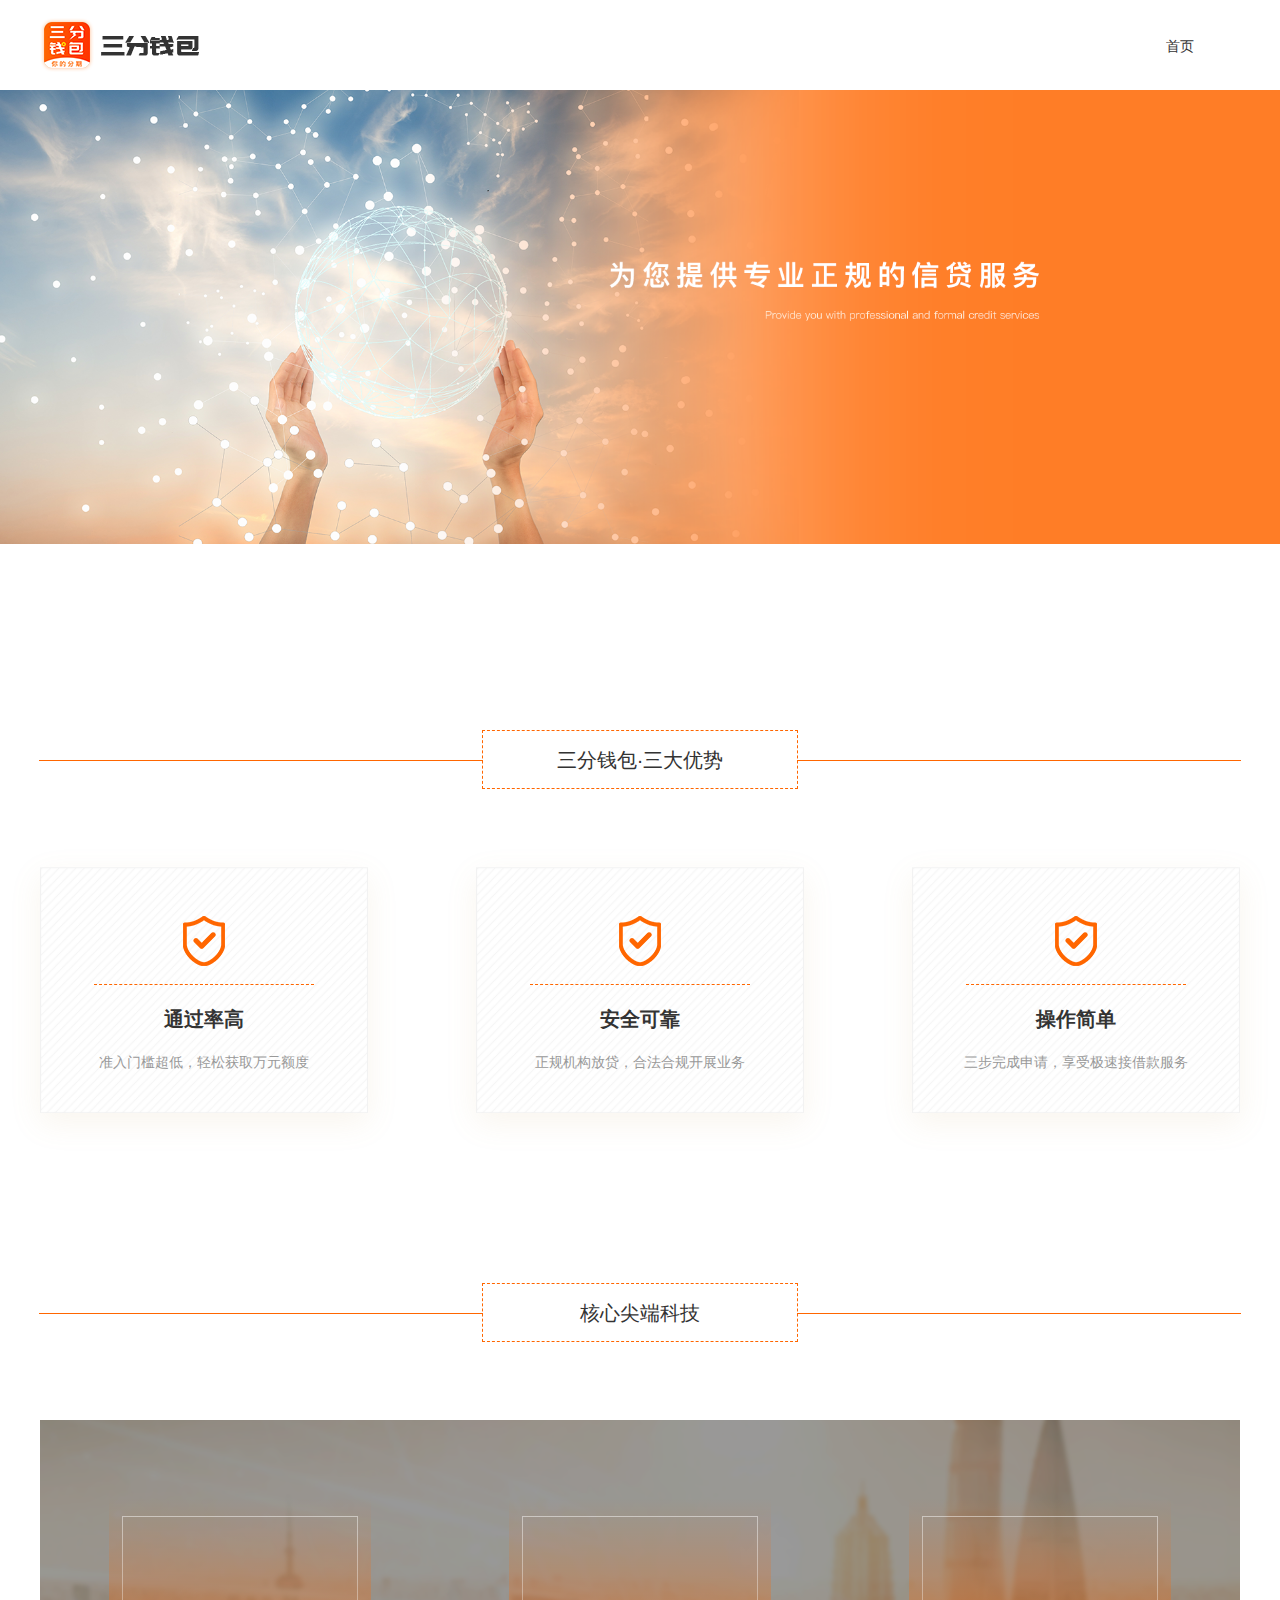
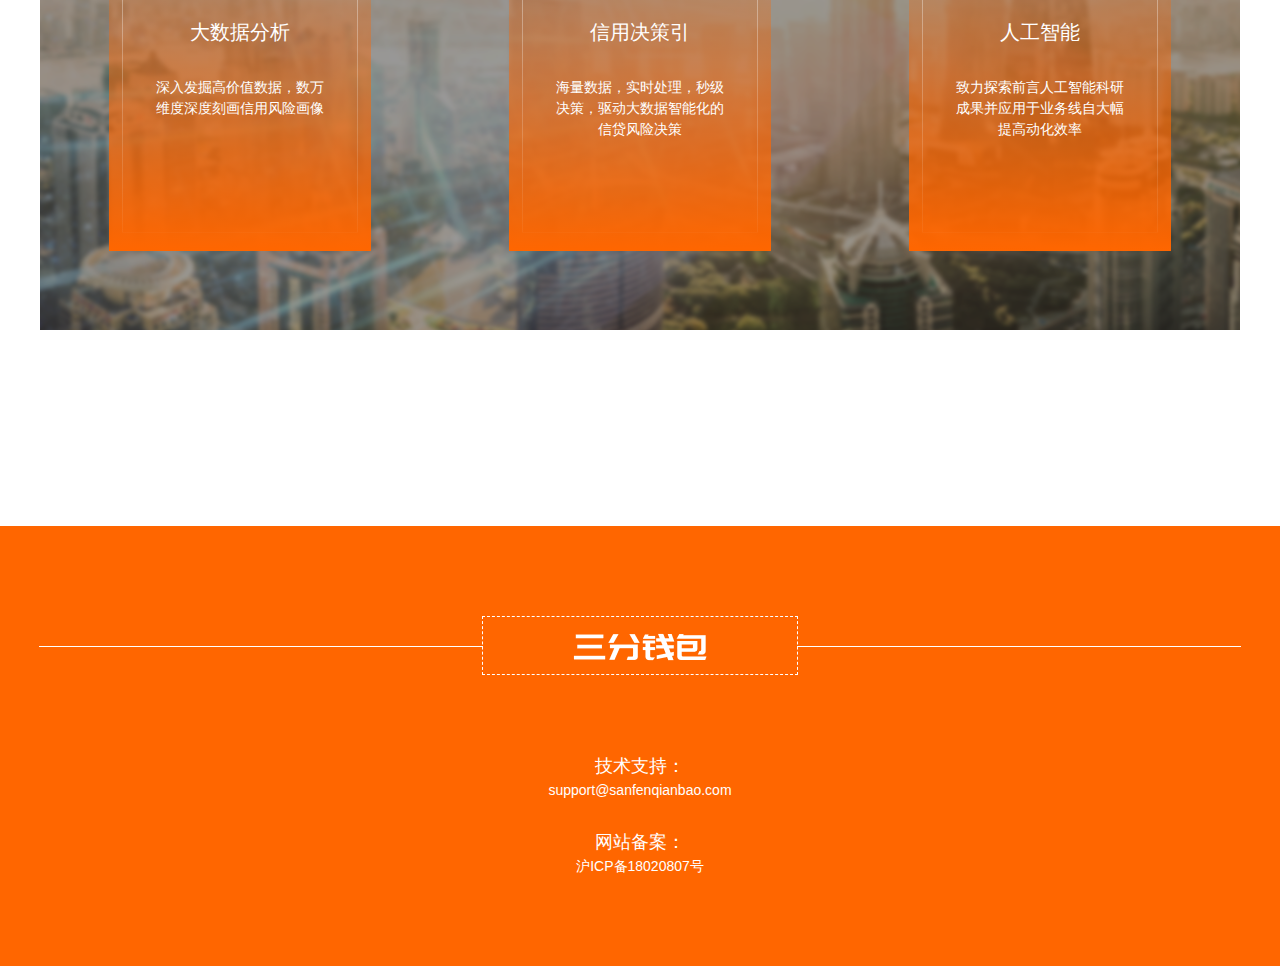
<file: index.html>
<!DOCTYPE html>
<html>
	<head lang="en">
		<meta http-equiv="Content-Type" content="text/html; charset=utf-8" />
		<meta http-equiv="X-UA-Compatible" content="IE=Edge,chrome=1" />
		<meta name="viewport" content="width=device-width, initial-scale=1">
		<meta name="apple-mobile-web-app-status-bar-style" content="black" />
		<meta name="apple-mobile-web-app-capable" content="yes" />
		<meta name="format-detection" content="telephone=no, email=no" />
		<meta name="keywords" content="" />
		<meta name="description" content="" />
		<title>三分钱包</title>
		<link rel="icon" href="favicon.ico" type="image/x-icon">
		<link rel="shortcut icon" href="favicon.ico" type="image/x-icon" />
		<!-- CSS Bootstrap-->
		<link href="css/bootstrap.min.css" rel="stylesheet">
		<link href="css/base.css" rel="stylesheet">
		<script src="plugins/jquery/1.11.1/jquery.min.js" type="text/javascript"></script>
		<script src="plugins/jquery/cookie/jquery.cookie.js"></script>
		<script src="js/bootstrap.min.js" type="text/javascript"></script>
		<script src="plugins/jquery/myJqueryPlugins/myJqueryPlugins.js" type="text/javascript"></script>
		<link href="css/index.css" rel="stylesheet">
	</head>

	<style type="text/css">

	</style>
	<body>
		<header class="box box-pack-between box-align-center">
				 <div class="headerImg"><img src="img/logo.png"></div>
				 <div class="headerBtn">首页</div>
		</header>

		<div class="body">
			<div class="content-banner"><img src="img/banner.png"></div>
			<div class="content">
				<div class="content-top">三分钱包·三大优势</div>
				<div class="content-middle box box-pack-between">
					<div class="tip box box-tb box-pack-around box-align-center">
						<img src="img/ic_pass.png" alt="">
						<div class="line"></div>
						<div class="txtTop">通过率高</div>
						<div class="txtBottom">准入门槛超低，轻松获取万元额度</div>
					</div>
					<div class="tip box box-tb box-pack-around box-align-center">
						<img src="img/ic_pass.png" alt="">
						<div class="line"></div>
						<div class="txtTop">安全可靠</div>
						<div class="txtBottom">正规机构放贷，合法合规开展业务</div>
					</div>
					<div class="tip box box-tb box-pack-around box-align-center">
						<img src="img/ic_pass.png" alt="">
						<div class="line"></div>
						<div class="txtTop">操作简单</div>
						<div class="txtBottom">三步完成申请，享受极速接借款服务</div>
					</div>
				</div>
				<div class="content-bottom" >核心尖端科技</div>
				<div class="content-img box box-pack-around box-align-center">
					<div class="outercointer box box-pack-center box-align-center">
						<div class="innercointer">
							<div>大数据分析</div>
							<div>深入发掘高价值数据，数万维度深度刻画信用风险画像</div>
						</div>
					</div>

					<div class="outercointer box box-pack-center box-align-center">
						<div class="innercointer">
							<div>信用决策引</div>
							<div>海量数据，实时处理，秒级决策，驱动大数据智能化的信贷风险决策</div>
						</div>
					</div>

					<div class="outercointer box box-pack-center box-align-center">
						<div class="innercointer">
							<div>人工智能</div>
							<div>致力探索前言人工智能科研成果并应用于业务线自大幅提高动化效率</div>
						</div>
					</div>
				</div>

			</div>

		</div>
		<footer>
			<div class="content">
				<div class="content-top"><img src="img/bottom.png"></div>
				<div class="footer-tip">
					<div>技术支持：</div>
					<div>support@sanfenqianbao.com</div>
					<div>网站备案：</div>
					<div>沪ICP备18020807号<div>
				</div>
			</div>
			
		</footer>
	</body>
</html>
</file>
<file: css/base.css>
html, body, div, span, applet, object, iframe, h1, h2, h3, h4, h5, h6, p, blockquote, pre, a, abbr, acronym, address, big, cite, code, del, dfn, em, font, img, ins, kbd, q, s, samp, small, strike, 
strong, sub, sup, tt, var, b, u, i, center, dl, dt, dd, ol, ul, li, fieldset, form, label, legend, table, caption, tbody, 
tfoot, thead, tr, th, td ,textarea,input { margin:0; padding:0;  }
address,cite,dfn,em,var, i {font-style:normal;}
body {font-size: 16px; line-height: 1.5; font-family:'PingFangSC-Regular','Microsoft Yahei','simsun','arial','tahoma';  color: #333; }
table { border-collapse:collapse; border-spacing:0; }
h1, h2, h3, h4, h5, h6, th { font-size: 100%; font-weight: normal; }
button,input,select,textarea{font-size:100%;}
fieldset,img{border:0;}
a,
img {
    -webkit-touch-callout: none
}
a,
a:active,
a:focus,
a:hover,
a:visited {text-decoration: none}
input[type=password],
input[type=text],
textarea {
    resize: none;
    outline: 0;
    -webkit-appearance: none;
    white-space: pre-wrap;
    word-wrap: break-word;
    background: #fff
}
ul, ol { list-style: none; }
:focus{ outline:none;}
.clearfix{ clear: both; content: ""; display: block; overflow: hidden }
.clear{clear: both;}
.fl{ float: left; }
.fr{float: right;}

/*伸缩盒子模型*/
.box {
    display: -webkit-box; /* 老版本语法: Safari, iOS, Android browser, older WebKit browsers. */
    display: -moz-box; /* 老版本语法: Firefox (buggy) */
    display: -ms-flexbox; /* 混合版本语法: IE 10 */
    display: -webkit-flex; /* 新版本语法: Chrome 21+ */
    display: flex; /* 新版本语法: Opera 12.1, Firefox 22+ */
    -webkit-flex-wrap: nowrap;
    -ms-flex-wrap: nowrap;
    flex-wrap: nowrap;
}

/*从左至右*/

.box-lr {
    -webkit-box-direction: normal;
    -webkit-box-orient: horizontal;
    -moz-flex-direction: row;
    -webkit-flex-direction: row;
    flex-direction: row;
}


/*从右至左*/

.box-rl {
    -webkit-box-pack: end;
    -webkit-box-direction: reverse;
    -webkit-box-orient: horizontal;
    -moz-flex-direction: row-reverse;
    -webkit-flex-direction: row-reverse;
    flex-direction: row-reverse;
}


/*从上至下*/

.box-tb {
    -webkit-box-direction: normal;
    -webkit-box-orient: vertical;
    -moz-flex-direction: column;
    -webkit-flex-direction: column;
    flex-direction: column;
}


/*从下至上*/

.box-bt {
    -webkit-box-pack: end;
    -webkit-box-direction: reverse;
    -webkit-box-orient: vertical;
    -moz-flex-direction: column-reverse;
    -webkit-flex-direction: column-reverse;
    flex-direction: column-reverse;
}


/*主轴居中*/

.box-pack-center {
    -webkit-box-pack: center;
    -moz-justify-content: center;
    -webkit-justify-content: center;
    justify-content: center;
}


/*主轴居左*/

.box-pack-start {
    -webkit-box-pack: start;
    -moz-justify-content: flex-start;
    -webkit-justify-content: flex-start;
    justify-content: flex-start;
}


/*主轴居右*/

.box-pack-end {
    -webkit-box-pack: end;
    -moz-justify-content: flex-end;
    -webkit-justify-content: flex-end;
    justify-content: flex-end;
}


/*主轴左右不留白*/

.box-pack-between {
    -webkit-box-pack: justify;
    -moz-justify-content: space-between;
    -webkit-justify-content: space-between;
    justify-content: space-between;
}


/*主轴左右留白*/

.box-pack-around {
	
    -moz-justify-content: space-around;
    -webkit-justify-content: space-around;
    justify-content: space-around;
}


/*交叉轴居中对齐*/

.box-align-center {
    -webkit-box-align: center;
    -moz-align-items: center;
    -webkit-align-items: center;
    align-items: center;
}


/*交叉轴居左对齐*/

.box-align-start {
    -webkit-box-align: start;
    -moz-align-items: start;
    -webkit-align-items: flex-start;
    align-items: flex-start;
}


/*交叉轴居右对齐*/

.box-align-end {
    -webkit-box-align: end;
    -moz-align-items: end;
    -webkit-align-items: flex-end;
    align-items: flex-end;
}


/**单个指定的子元素自定义对齐方式，可以不同于其他子元素对齐方式**/


/**指定子元素居中对齐**/

.self-align-center {
    align-self: center;
    -webkit-align-self: center;
    margin: 0 auto;
}


/**指定子元素顶部对齐**/

.self-align-start {
    align-self: flex-start;
    -webkit-align-self: flex-start;
}


/**指定子元素底部对齐**/

.self-align-end {
    align-self: flex-end;
    -webkit-align-self: flex-end;
}


/**指定子元素拉伸**/

.self-align-stretch {
    align-self: stretch;
    -webkit-align-self: stretch;
}


/**子元素换行**/

.box-wrap {
    -webkit-flex-wrap: wrap;
    -ms-flex-wrap: wrap;
    flex-wrap: wrap;
}


/**子元素不换行**/

.box-nowrap {
    -webkit-flex-wrap: nowrap;
    -ms-flex-wrap: nowrap;
    flex-wrap: nowrap;
}


/*允许子元素伸展（1倍）*/

.flex {
    -moz-flex-grow: 1;
    -webkit-flex-grow: 1;
    flex-grow: 1;/*如果值是2 那么当前元素就是其他元素宽的2倍了*/
}

/* flex:1 是 flex-grow、flex-shrink、flex-basis的缩写。故其取值可以考虑以下情况：
 flex-grow:0表示不会拉伸 flex-shrink:1表示 可以缩小
 flex 的默认值是以上三个属性值的组合。假设以上三个属性同样取默认值，则 flex 的默认值是 0 1 auto*/

/*允许子元素收缩(1倍)*/

.shrink {
    -moz-flex-shrink: 1;
    -webkit-flex-shrink: 1;
    flex-shrink: 1;
}


/**水平居中*/

.box-center-center {
    display: -webkit-box;
    -webkit-box-align: center;
    -webkit-box-pack: center;
    display: -moz-box;
    -moz-box-align: center;
    -moz-box-pack: center;
    text-align: center;
}
</style>
</file>
<file: css/index.css>
header{height: 90px; width: 1200px;margin: 0 auto;  }
 header .headerImg{width: 160px;height: 54px;}
 header .headerBtn{width:120px; height:40px;line-height:40px; text-align: center;font-size: 14px;color:#333333;border: 1px solid #FFFFFF;cursor: pointer;}
 header .headerBtn:hover{ box-shadow:0px 18px 50px rgb(255, 102, 0,0.24)}
 
.content-banner{width: 100%;}
.content-banner img{width: 100%;}
.body .content{width:1200px;margin: 186px auto 78px auto;}
.content .content-top,.content .content-bottom{position: relative; width:316px;height: 59px;line-height:59px;text-align:center;border: 1px dashed  #FF6600;
 margin: 0 auto;font-size: 20px;color: #333333;margin-bottom: 78px;}
.content .content-top:before,.content .content-bottom:before{content: "";position: absolute;width: 444px;height: 1px;background: #FF6600;top: 29px;left: -444px;}
.content .content-top:after,.content .content-bottom:after{content: "";position: absolute;width: 444px;height: 1px;background: #FF6600;top: 29px;right: -444px;}
.content .content-bottom{margin-top: 170px;}

.content .content-middle{}
.content .tip{width: 328px;height: 246px;padding: 40px 0 30px 0;background-image:url(../img/rec.png);background-size: 100% 100%;box-shadow:0px 10px 30px rgb(198, 159, 91,0.1);
text-align: center;}
.content .tip .line{width:220px;height:1px;border:none;border-top:1px dashed #FF6600;}
.content .tip .txtTop{font-size: 20px;color: #333333;font-weight: bold;}
.content .tip .txtBottom{font-size: 14px;color: #999999;}

.content .content-img{width:100%;height : 510px;background-image:url(../img/im_bg.png);background-size: 100% 100%;}
.content-img .outercointer{width:262px;height: 353px;
     background:  -webkit-linear-gradient(to top, rgb(255, 102, 0,1.0), rgb(255,255,255,0.0));
     background:  -moz-linear-gradient(to top, rgb(255, 102, 0,1.0), rgb(255,255,255,0.0));
     background:  linear-gradient(to top, rgb(255, 102, 0,1.0) ,rgb(255,255,255,0.0));}


.content-img{}
.content-img .innercointer{width:236px;height: 317px; border:1px solid #FFFFFF;padding: 100px 30px ;text-align: center;
     border-image: -webkit-linear-gradient(rgb(255, 255, 255,0.5),rgb(255, 255, 255,0)) 30 30;
     border-image: -moz-linear-gradient(rgb(255, 255, 255,0.5),rgb(255, 255, 255,0)) 30 30;
     border-image: linear-gradient(rgb(255, 255, 255,0.5),rgb(255, 255, 255,0)) 30 30;}
	 
.content-img .innercointer div:nth-child(1){font-size: 20px;color: white;margin:0 0 30px 0}
.content-img .innercointer div:nth-child(2){font-size: 14px;color: white;}


footer{background-color: #FF6600;padding: 90px 0 0 0 ;height: 440px;margin-top: 196px;}
footer .content .content-top{color: #FFFFFF;border: 1px dashed white;}
footer .content .content-top:before,footer .content .content-top:after{background:white}
footer .footer-tip{padding: 0 0 0 0;text-align: center;}
footer .footer-tip div:nth-child(1){font-size: 18px;color: white;}
footer .footer-tip div:nth-child(2){font-size: 14px;color: white;}
footer .footer-tip div:nth-child(3){font-size: 18px;color: white;margin-top: 28px;}
footer .footer-tip div:nth-child(4){font-size: 14px;color: white;}
</file>
